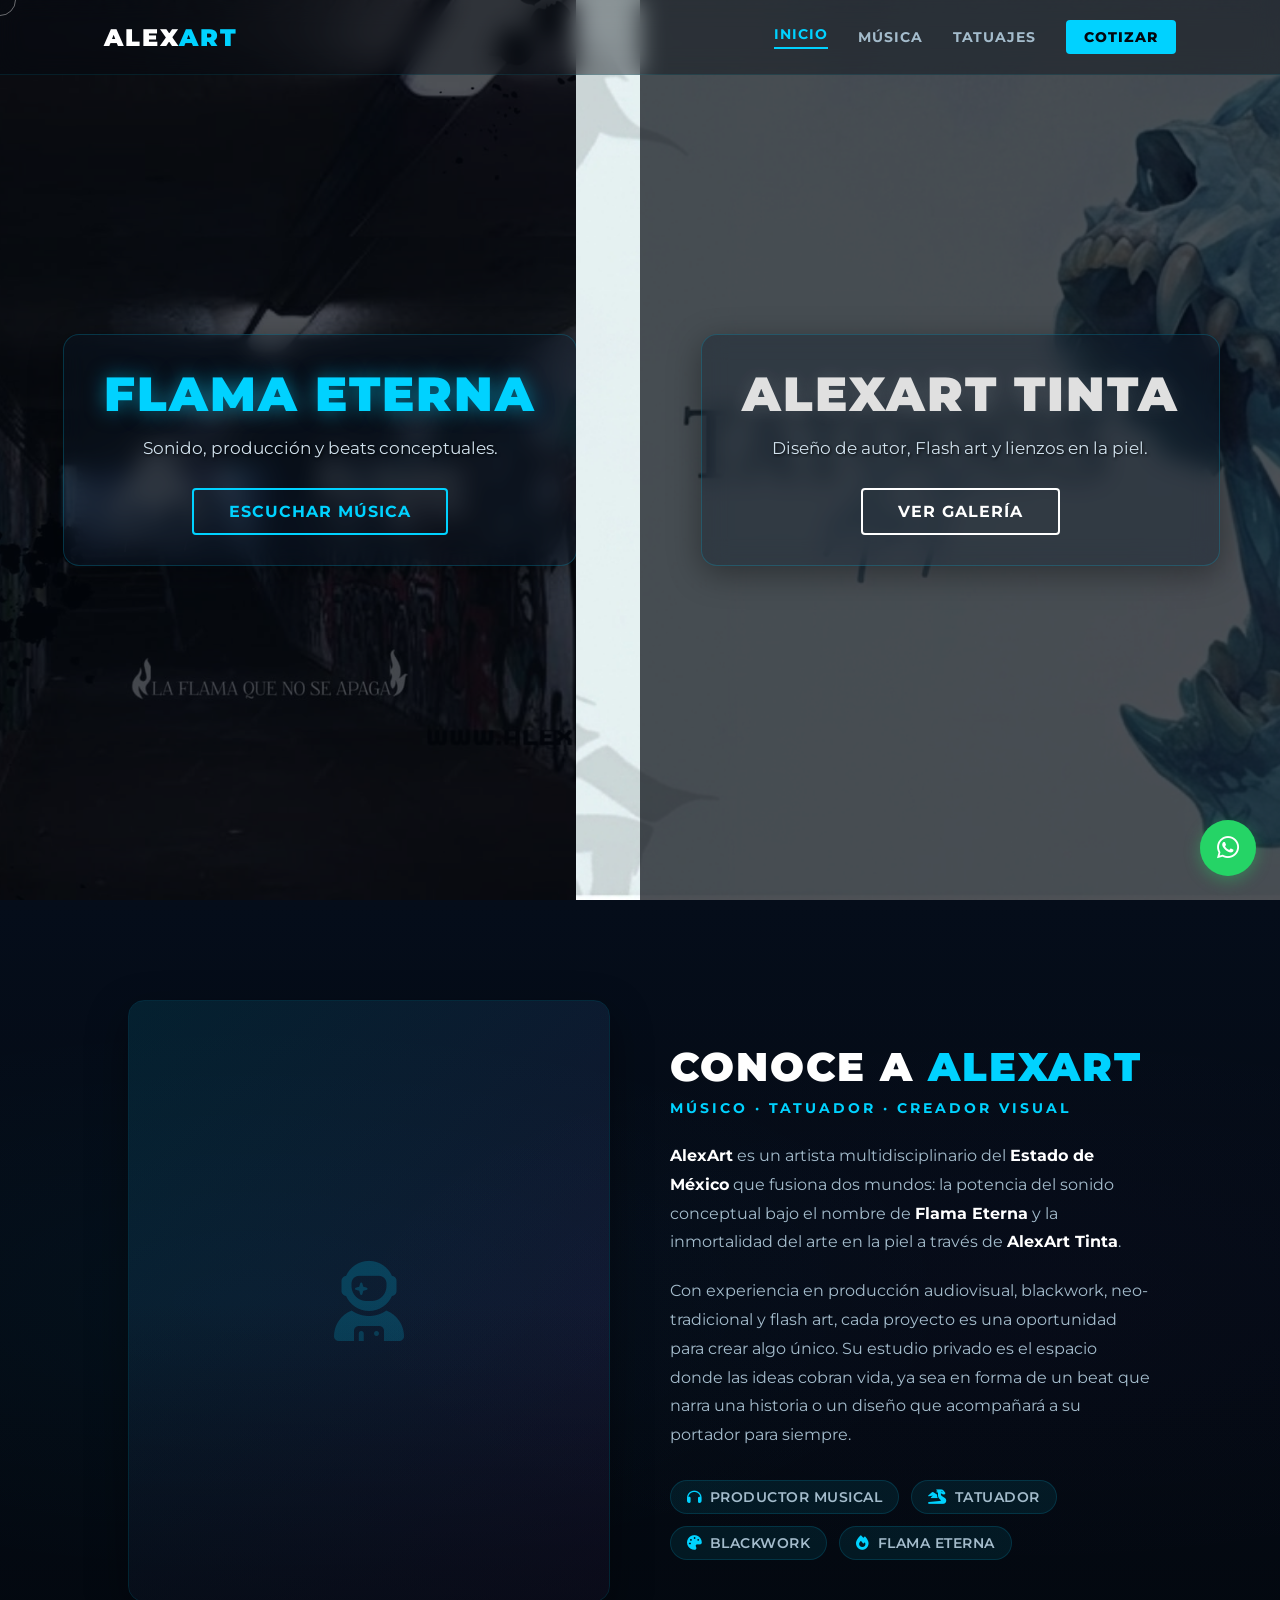
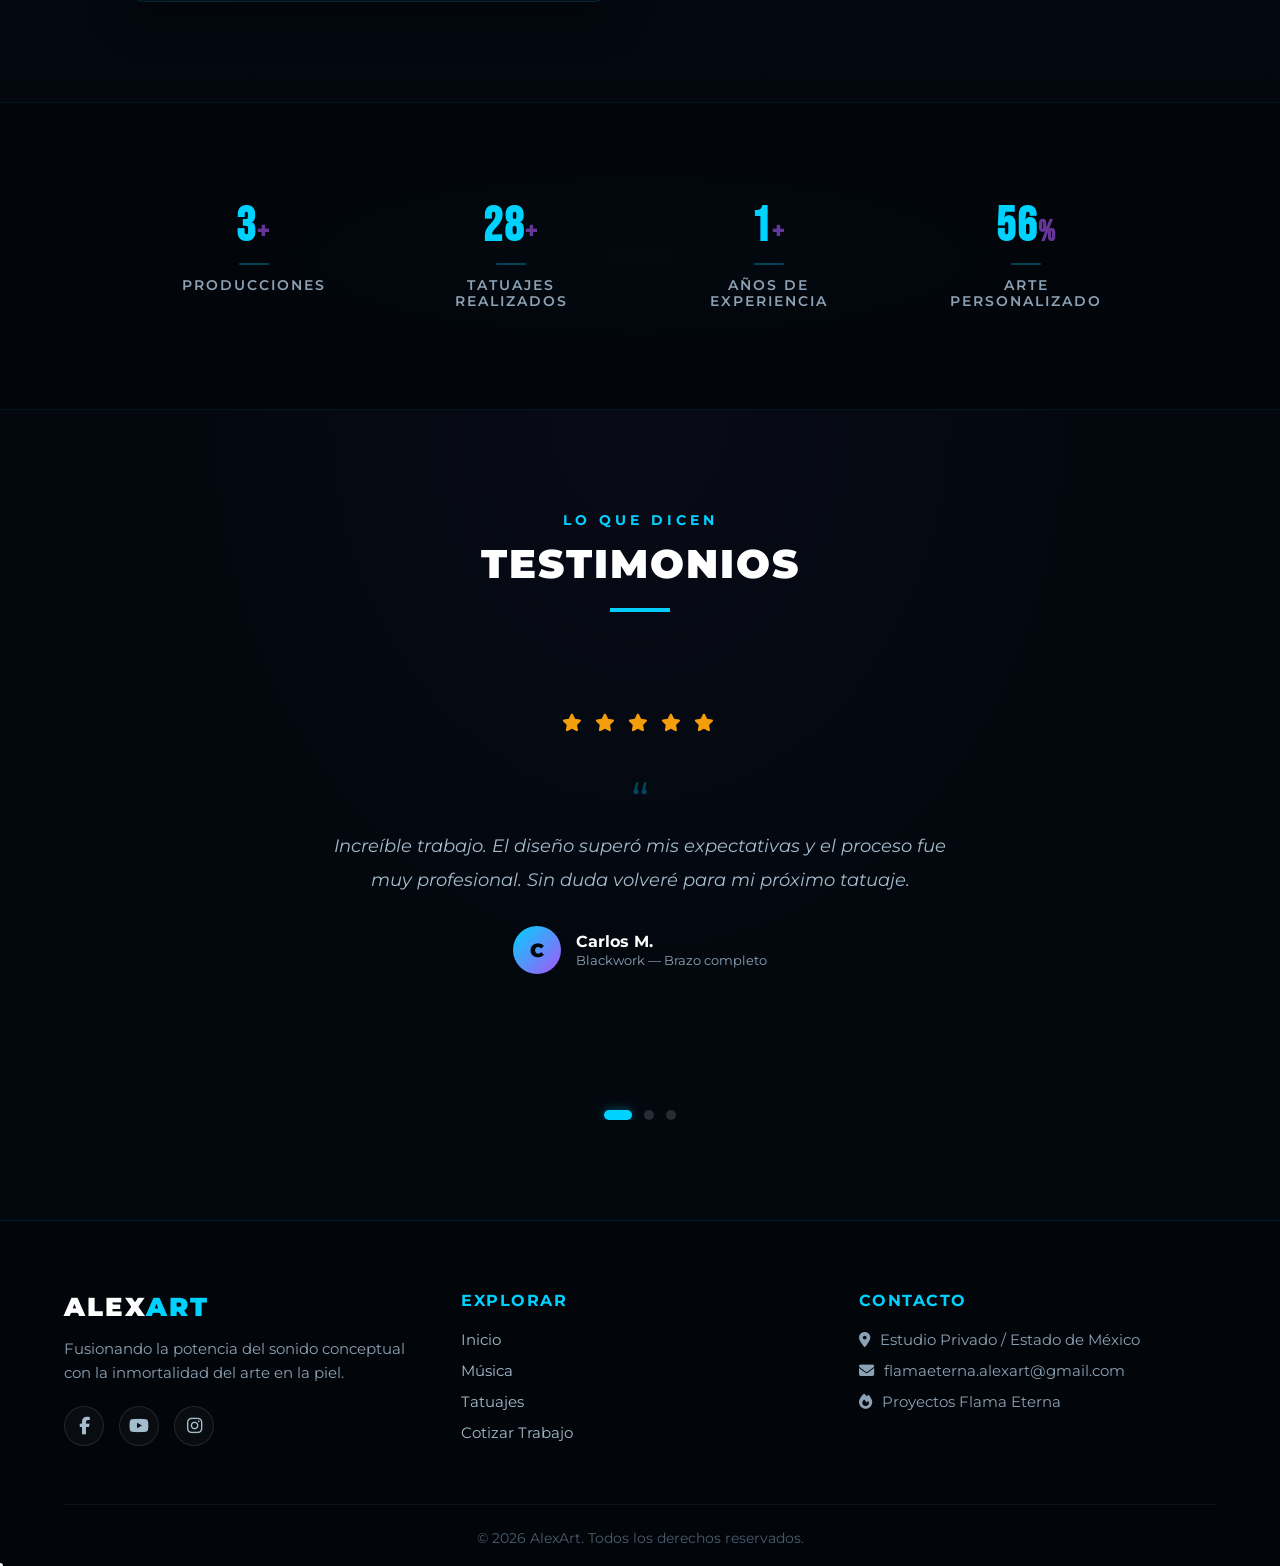
<file: index.html>
<!DOCTYPE html>
<html lang="es">
<head>
    <meta charset="UTF-8">
    <meta name="viewport" content="width=device-width, initial-scale=1.0">
    <title>AlexArt | Flama Eterna — Música y Tatuajes</title>
    <meta name="description" content="AlexArt — Fusión de música conceptual y arte en la piel. Producción musical Flama Eterna y portafolio de tatuajes AlexArt Tinta en Estado de México.">
    <meta property="og:title" content="AlexArt | Flama Eterna">
    <meta property="og:description" content="Fusión de música conceptual y arte en la piel. Beats, blackwork y flash art por AlexArt.">
    <meta property="og:url" content="https://alexart.com">
    <meta property="og:type" content="website">
    <meta property="og:locale" content="es_MX">
    <meta property="og:image" content="https://alexart.com/assets/images/Fondo_Musica.jpg">
    <meta property="og:image:width" content="1200">
    <meta property="og:image:height" content="630">
    <meta name="twitter:card" content="summary_large_image">
    <link rel="icon" type="image/svg+xml" href="favicon.svg">
    <link rel="preconnect" href="https://fonts.googleapis.com">
    <link rel="preconnect" href="https://fonts.gstatic.com" crossorigin>
    <link href="https://fonts.googleapis.com/css2?family=Montserrat:wght@400;700;900&family=Bebas+Neue&display=swap" rel="stylesheet">
    <link rel="stylesheet" href="css/main.css">
    <link rel="stylesheet" href="https://cdnjs.cloudflare.com/ajax/libs/font-awesome/6.4.2/css/all.min.css">
</head>
<body>

    <header class="main-header-nav">
        <div class="nav-container">
            <a href="#" class="logo">ALEX<span>ART</span></a>

            <nav class="nav-menu">
                <a href="index.html" class="nav-link active">Inicio</a>
                <a href="musica.html" class="nav-link">Música</a>
                <a href="tatuajes.html" class="nav-link">Tatuajes</a>
                <a href="cotizar.html" class="nav-link btn-nav">Cotizar</a>
            </nav>

            <button class="hamburger-btn" aria-label="Menú de navegación">
                <span></span>
                <span></span>
                <span></span>
            </button>
        </div>
    </header>

    <div class="mobile-overlay">
        <a href="index.html" class="nav-link active">Inicio</a>
        <a href="musica.html" class="nav-link">Música</a>
        <a href="tatuajes.html" class="nav-link">Tatuajes</a>
        <a href="cotizar.html" class="nav-link btn-nav">Cotizar</a>
    </div>

    <main class="split-container">
        <section class="split left">
            <div class="layer-bg music-bg"></div>
            <div class="content">
                <h2>FLAMA ETERNA</h2>
                <p>Sonido, producción y beats conceptuales.</p>
                <a href="musica.html" class="btn btn-music">Escuchar Música</a>
            </div>
        </section>

        <section class="split right">
            <div class="layer-bg tattoo-bg"></div>
            <div class="content">
                <h2>ALEXART TINTA</h2>
                <p>Diseño de autor, Flash art y lienzos en la piel.</p>
                <a href="tatuajes.html" class="btn btn-tattoo">Ver Galería</a>
            </div>
        </section>
    </main>

    <section class="bio-section reveal">
        <div class="bio-grid">
            <div class="bio-image-wrapper">
                <div class="bio-image-placeholder">
                    <i class="fa-solid fa-user-astronaut"></i>
                </div>
            </div>
            <div class="bio-content">
                <h2>Conoce a <span>AlexArt</span></h2>
                <p class="bio-tagline">Músico · Tatuador · Creador Visual</p>
                <p class="bio-text">
                    <strong>AlexArt</strong> es un artista multidisciplinario del <strong>Estado de México</strong> que fusiona dos mundos: la potencia del sonido conceptual bajo el nombre de <strong>Flama Eterna</strong> y la inmortalidad del arte en la piel a través de <strong>AlexArt Tinta</strong>.
                </p>
                <p class="bio-text">
                    Con experiencia en producción audiovisual, blackwork, neo-tradicional y flash art, cada proyecto es una oportunidad para crear algo único. Su estudio privado es el espacio donde las ideas cobran vida, ya sea en forma de un beat que narra una historia o un diseño que acompañará a su portador para siempre.
                </p>
                <div class="bio-badges">
                    <span class="bio-badge"><i class="fa-solid fa-headphones"></i> Productor Musical</span>
                    <span class="bio-badge"><i class="fa-solid fa-dragon"></i> Tatuador</span>
                    <span class="bio-badge"><i class="fa-solid fa-palette"></i> Blackwork</span>
                    <span class="bio-badge"><i class="fa-solid fa-fire"></i> Flama Eterna</span>
                </div>
            </div>
        </div>
    </section>

    <section class="stats-section">
        <div class="stats-grid">
            <div class="stat-item">
                <div class="stat-number" data-target="7" data-suffix="+">0<span class="stat-suffix">+</span></div>
                <div class="stat-divider"></div>
                <p class="stat-label">Producciones</p>
            </div>
            <div class="stat-item">
                <div class="stat-number" data-target="50" data-suffix="+">0<span class="stat-suffix">+</span></div>
                <div class="stat-divider"></div>
                <p class="stat-label">Tatuajes Realizados</p>
            </div>
            <div class="stat-item">
                <div class="stat-number" data-target="3" data-suffix="+">0<span class="stat-suffix">+</span></div>
                <div class="stat-divider"></div>
                <p class="stat-label">Años de Experiencia</p>
            </div>
            <div class="stat-item">
                <div class="stat-number" data-target="100" data-suffix="%">0<span class="stat-suffix">%</span></div>
                <div class="stat-divider"></div>
                <p class="stat-label">Arte Personalizado</p>
            </div>
        </div>
    </section>

    <section class="testimonials-section">
        <div class="section-header">
            <span class="subtitle">LO QUE DICEN</span>
            <h2>TESTIMONIOS</h2>
            <div class="divider"></div>
        </div>

        <div class="testimonials-track-container">
            <div class="testimonials-track">
                <div class="testimonial-card">
                    <div class="testimonial-stars">
                        <i class="fa-solid fa-star"></i>
                        <i class="fa-solid fa-star"></i>
                        <i class="fa-solid fa-star"></i>
                        <i class="fa-solid fa-star"></i>
                        <i class="fa-solid fa-star"></i>
                    </div>
                    <p class="testimonial-text">Increíble trabajo. El diseño superó mis expectativas y el proceso fue muy profesional. Sin duda volveré para mi próximo tatuaje.</p>
                    <div class="testimonial-author">
                        <div class="testimonial-avatar">C</div>
                        <div class="testimonial-info">
                            <h4>Carlos M.</h4>
                            <span>Blackwork — Brazo completo</span>
                        </div>
                    </div>
                </div>

                <div class="testimonial-card">
                    <div class="testimonial-stars">
                        <i class="fa-solid fa-star"></i>
                        <i class="fa-solid fa-star"></i>
                        <i class="fa-solid fa-star"></i>
                        <i class="fa-solid fa-star"></i>
                        <i class="fa-solid fa-star"></i>
                    </div>
                    <p class="testimonial-text">La música de Flama Eterna tiene una atmósfera única. Cada beat cuenta una historia y se siente el trabajo conceptual detrás. El nivel de producción es impresionante, sus beats tienen una identidad propia que pocos logran. Flama Eterna es sinónimo de calidad.</p>
                    <div class="testimonial-author">
                        <div class="testimonial-avatar">D</div>
                        <div class="testimonial-info">
                            <h4>Daniel R.</h4>
                            <span>Oyente / Seguidor</span>
                        </div>
                    </div>
                </div>

                <div class="testimonial-card">
                    <div class="testimonial-stars">
                        <i class="fa-solid fa-star"></i>
                        <i class="fa-solid fa-star"></i>
                        <i class="fa-solid fa-star"></i>
                        <i class="fa-solid fa-star"></i>
                        <i class="fa-solid fa-star"></i>
                    </div>
                    <p class="testimonial-text">El flash art que me tatué es una obra de arte. La atención al detalle y la higiene del estudio me dieron toda la confianza. ¡Gracias Alex!</p>
                    <div class="testimonial-author">
                        <div class="testimonial-avatar">S</div>
                        <div class="testimonial-info">
                            <h4>Samantha G.</h4>
                            <span>Flash Art — Antebrazo</span>
                        </div>
                    </div>
                </div>
            </div>

            <div class="testimonial-controls">
                <button class="testimonial-dot active" aria-label="Testimonio 1"></button>
                <button class="testimonial-dot" aria-label="Testimonio 2"></button>
                <button class="testimonial-dot" aria-label="Testimonio 3"></button>
            </div>
        </div>
    </section>

    <footer class="main-footer">
        <div class="footer-container">

            <div class="footer-section brand">
                <h3>ALEX<span>ART</span></h3>
                <p>Fusionando la potencia del sonido conceptual con la inmortalidad del arte en la piel.</p>
                <div class="footer-socials">
                    <a href="https://www.facebook.com/profile.php?id=61577612647859" target="_blank" title="Facebook"><i class="fa-brands fa-facebook-f"></i></a>
                    <a href="https://www.youtube.com/@AlexArt-FlamaEterna" target="_blank" title="YouTube"><i class="fa-brands fa-youtube"></i></a>
                    <a href="https://instagram.com/alexart_tinta" target="_blank" title="Instagram"><i class="fa-brands fa-instagram"></i></a>
                </div>
            </div>

            <div class="footer-section links">
                <h4>Explorar</h4>
                <ul>
                    <li><a href="index.html">Inicio</a></li>
                    <li><a href="musica.html">Música</a></li>
                    <li><a href="tatuajes.html">Tatuajes</a></li>
                    <li><a href="cotizar.html">Cotizar Trabajo</a></li>
                </ul>
            </div>

            <div class="footer-section contact-info">
                <h4>Contacto</h4>
                <ul>
                    <li><i class="fa-solid fa-location-dot"></i> Estudio Privado / Estado de México</li>
                    <li><i class="fa-solid fa-envelope"></i> flamaeterna.alexart@gmail.com</li>
                    <li><i class="fa-solid fa-fire"></i> Proyectos Flama Eterna</li>
                </ul>
            </div>

        </div>

        <div class="footer-credits">
            <p>&copy; 2026 AlexArt. Todos los derechos reservados.</p>
        </div>
    </footer>

    <div class="sticky-cta-mobile">
        <div class="cta-row">
            <a href="https://wa.me/525645993515" target="_blank" class="cta-btn cta-btn-secondary">
                <i class="fa-brands fa-whatsapp"></i> WhatsApp
            </a>
            <a href="cotizar.html" class="cta-btn cta-btn-primary">
                Cotizar Ahora
            </a>
        </div>
    </div>

    <script type="module" src="js/main.js"></script>
</body>
</html>
</file>
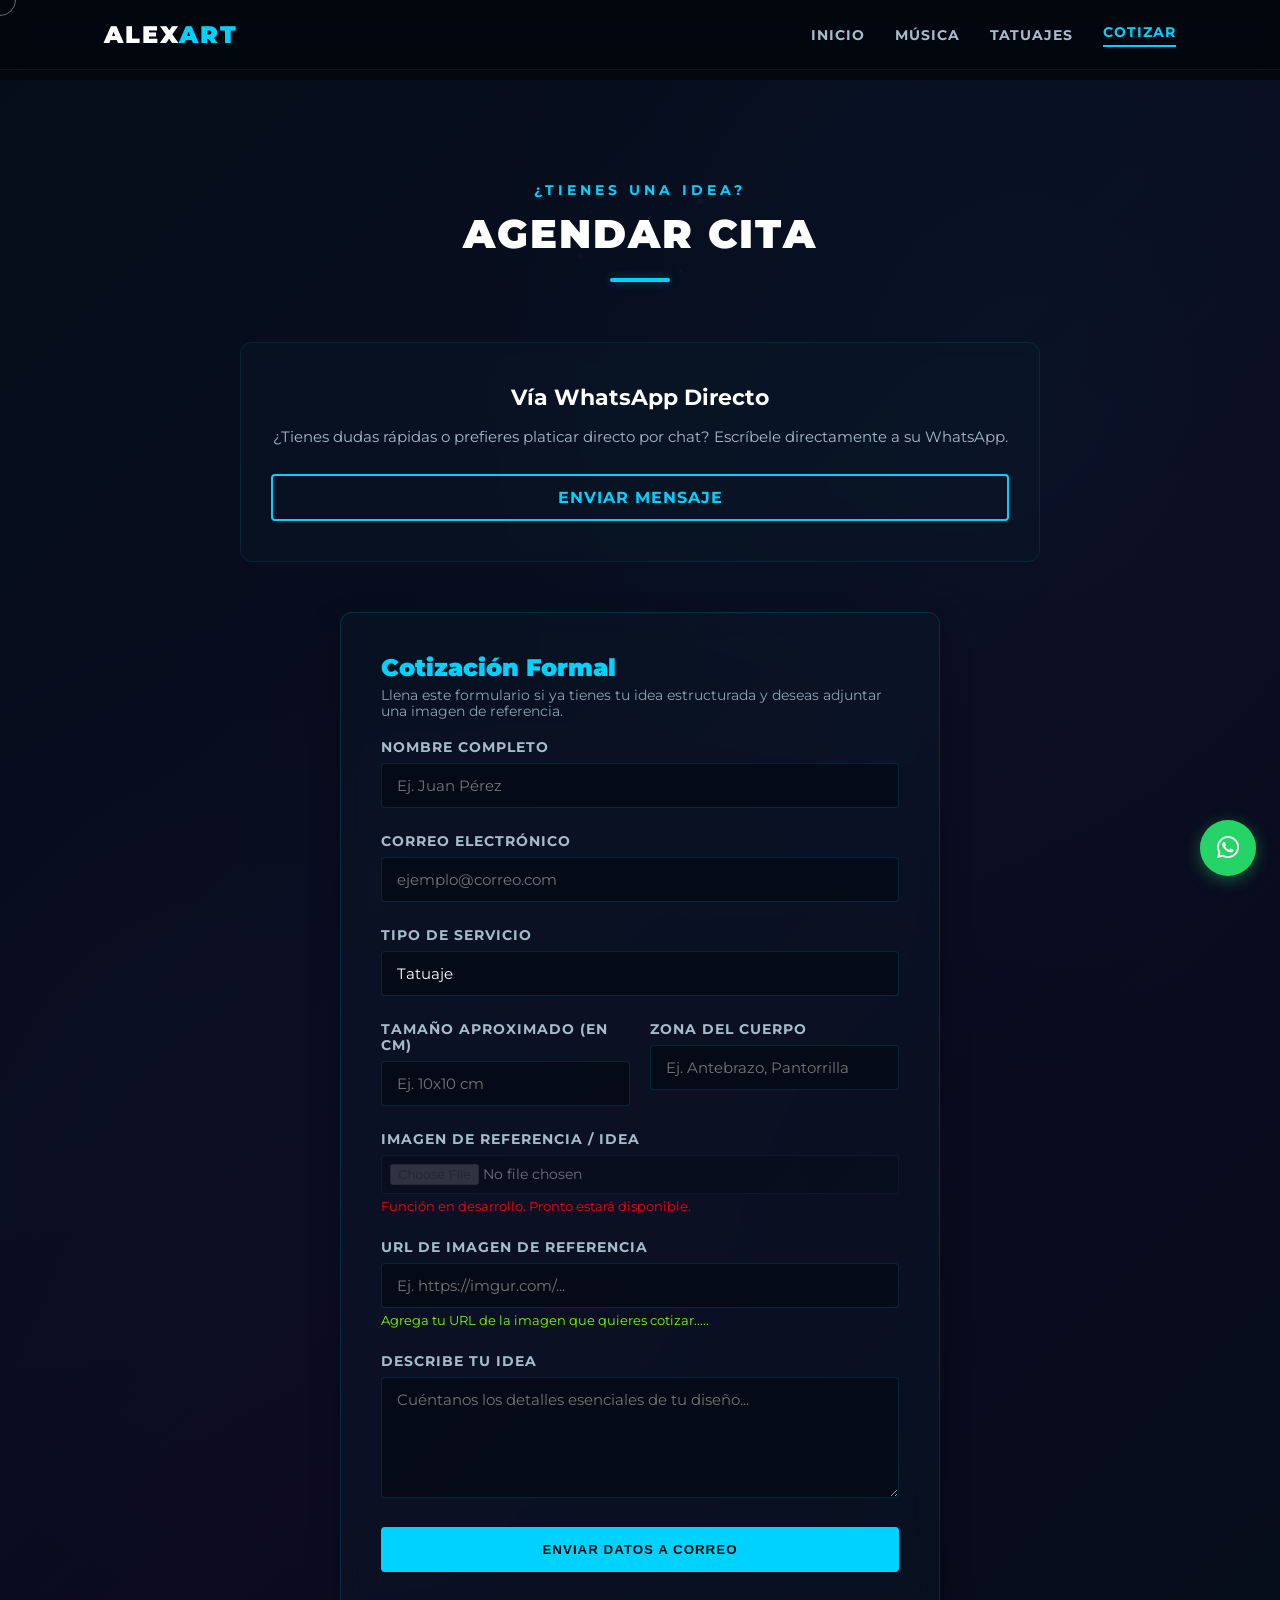
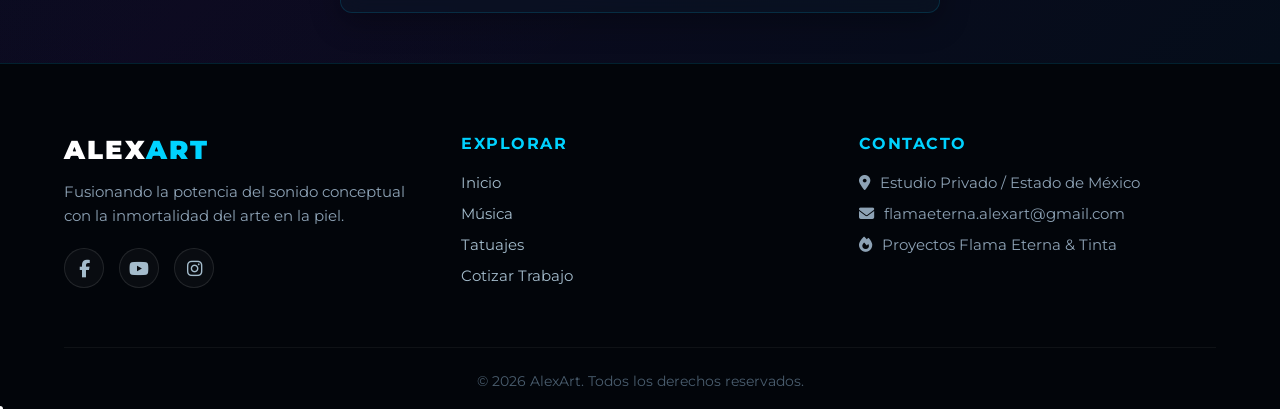
<file: cotizar.html>
<!DOCTYPE html>
<html lang="es">
<head>
    <meta charset="UTF-8">
    <meta name="viewport" content="width=device-width, initial-scale=1.0">
    <title>Cotizar | AlexArt — Agenda tu Cita</title>
    <meta name="description" content="Solicita una cotización para tu tatuaje o producción musical con AlexArt. Presupuesto personalizado vía WhatsApp o formulario.">
    <meta property="og:title" content="Cotizar | AlexArt — Agenda tu Cita">
    <meta property="og:description" content="Solicita una cotización personalizada para tu tatuaje o producción musical.">
    <meta property="og:url" content="https://alexart.com/cotizar.html">
    <meta property="og:type" content="website">
    <meta property="og:locale" content="es_MX">
    <meta property="og:image" content="https://alexart.com/assets/images/Fondo_Musica.jpg">
    <meta property="og:image:width" content="1200">
    <meta property="og:image:height" content="630">
    <meta name="twitter:card" content="summary_large_image">
    <link rel="icon" type="image/svg+xml" href="favicon.svg">
    <link rel="preconnect" href="https://fonts.googleapis.com">
    <link rel="preconnect" href="https://fonts.gstatic.com" crossorigin>
    <link href="https://fonts.googleapis.com/css2?family=Montserrat:wght@400;700;900&family=Bebas+Neue&display=swap" rel="stylesheet">
    <link rel="stylesheet" href="css/main.css">
    <link rel="stylesheet" href="https://cdnjs.cloudflare.com/ajax/libs/font-awesome/6.4.2/css/all.min.css">
</head>
<body style="padding-top: 80px;">

    <header class="main-header-nav scrolled">
        <div class="nav-container">
            <a href="index.html" class="logo">ALEX<span>ART</span></a>
            <nav class="nav-menu">
                <a href="index.html" class="nav-link">Inicio</a>
                <a href="musica.html" class="nav-link">Música</a>
                <a href="tatuajes.html" class="nav-link">Tatuajes</a>
                <a href="cotizar.html" class="nav-link active">Cotizar</a>
            </nav>
            <button class="hamburger-btn" aria-label="Menú de navegación">
                <span></span>
                <span></span>
                <span></span>
            </button>
        </div>
    </header>

    <div class="mobile-overlay">
        <a href="index.html" class="nav-link">Inicio</a>
        <a href="musica.html" class="nav-link">Música</a>
        <a href="tatuajes.html" class="nav-link">Tatuajes</a>
        <a href="cotizar.html" class="nav-link active">Cotizar</a>
    </div>

    <section class="contact-container" style="min-height: auto; padding-bottom: 50px;">
        <div class="section-header">
            <span class="subtitle">¿TIENES UNA IDEA?</span>
            <h2>AGENDAR CITA</h2>
            <div class="divider-contact"></div>
        </div>

        <div class="contact-options" style="margin-bottom: 50px;">
            <div class="contact-card">
                <h3>Vía WhatsApp Directo</h3>
                <p>¿Tienes dudas rápidas o prefieres platicar directo por chat? Escríbele directamente a su WhatsApp.</p>
                <a href="https://wa.me/525645993515?text=Hola%20AlexArt,%20me%20gustaría%20saber%20más%20sobre%20tus%20fechas%20disponibles." target="_blank" class="btn btn-music" style="width:100%; text-align: center;">Enviar Mensaje</a>
            </div>
        </div>

        <div class="contact-wrapper">
            <h3 style="color:var(--color-accent); font-size:1.5rem; margin-bottom:5px; font-weight:900;">Cotización Formal</h3>
            <p style="color:var(--color-text-muted); font-size:0.85rem; margin-bottom:20px;">Llena este formulario si ya tienes tu idea estructurada y deseas adjuntar una imagen de referencia.</p>

            <form class="booking-form" action="https://formspree.io/f/xnjejgpv" method="POST" enctype="multipart/form-data">
                <div class="form-group">
                    <label for="name">Nombre Completo</label>
                    <input type="text" id="name" name="name" required placeholder="Ej. Juan Pérez">
                </div>

                <div class="form-group">
                    <label for="email">Correo Electrónico</label>
                    <input type="email" id="email" name="email" required placeholder="ejemplo@correo.com">
                </div>

                <div class="form-group">
                    <label for="service-type">Tipo de Servicio</label>
                    <select id="service-type" name="service-type" style="width:100%;padding:12px 15px;background:rgba(3,8,15,0.6);border:1px solid rgba(0,210,255,0.15);color:#fff;font-family:var(--font-primary);font-size:0.95rem;border-radius:var(--border-radius-sm);">
                        <option value="tattoo" style="background:#03080f;">Tatuaje</option>
                        <option value="music" style="background:#03080f;">Producción Musical</option>
                        <option value="both" style="background:#03080f;">Ambos</option>
                    </select>
                </div>

                <div class="form-row">
                    <div class="form-group">
                        <label for="size">Tamaño aproximado (en cm)</label>
                        <input type="text" id="size" name="size" placeholder="Ej. 10x10 cm">
                    </div>
                    <div class="form-group">
                        <label for="placement">Zona del cuerpo</label>
                        <input type="text" id="placement" name="placement" placeholder="Ej. Antebrazo, Pantorrilla">
                    </div>
                </div>

                <div class="form-group">
                    <label for="reference-img">Imagen de Referencia / Idea</label>
                    <input type="file" id="reference-img" name="reference-image" accept="image/*" disabled>
                    <p style="color: #ff0000; font-size: 0.8rem; margin-top: 5px;">
                        Función en desarrollo. Pronto estará disponible.
                    </p>
                </div>

                <div class="form-group">
                    <label for="reference-url">URL de Imagen de Referencia</label>
                    <input type="url" id="reference-url" name="reference-url" placeholder="Ej. https://imgur.com/...">
                    <p style="color: #73ff00; font-size: 0.8rem; margin-top: 5px;">
                        Agrega tu URL de la imagen que quieres cotizar.....
                    </p>
                </div>

                <div class="form-group">
                    <label for="description">Describe tu idea</label>
                    <textarea id="description" name="description" rows="5" required placeholder="Cuéntanos los detalles esenciales de tu diseño..."></textarea>
                </div>

                <button type="submit" class="btn btn-submit">Enviar Datos a Correo</button>
            </form>
        </div>
    </section>

   <footer class="main-footer">
        <div class="footer-container">

            <div class="footer-section brand">
                <h3>ALEX<span>ART</span></h3>
                <p>Fusionando la potencia del sonido conceptual con la inmortalidad del arte en la piel.</p>
                <div class="footer-socials">
                    <a href="https://www.facebook.com/profile.php?id=61577612647859" target="_blank" title="Facebook"><i class="fa-brands fa-facebook-f"></i></a>
                    <a href="https://www.youtube.com/@AlexArt-FlamaEterna" target="_blank" title="YouTube"><i class="fa-brands fa-youtube"></i></a>
                    <a href="https://instagram.com/alexart_tinta" target="_blank" title="Instagram"><i class="fa-brands fa-instagram"></i></a>
                </div>
            </div>

            <div class="footer-section links">
                <h4>Explorar</h4>
                <ul>
                    <li><a href="index.html">Inicio</a></li>
                    <li><a href="musica.html">Música</a></li>
                    <li><a href="tatuajes.html">Tatuajes</a></li>
                    <li><a href="cotizar.html">Cotizar Trabajo</a></li>
                </ul>
            </div>

            <div class="footer-section contact-info">
                <h4>Contacto</h4>
                <ul>
                    <li><i class="fa-solid fa-location-dot"></i> Estudio Privado / Estado de México</li>
                    <li><i class="fa-solid fa-envelope"></i> flamaeterna.alexart@gmail.com</li>
                    <li><i class="fa-solid fa-fire"></i> Proyectos Flama Eterna & Tinta</li>
                </ul>
            </div>

        </div>

        <div class="footer-credits">
            <p>&copy; 2026 AlexArt. Todos los derechos reservados.</p>
        </div>
    </footer>

    <div class="sticky-cta-mobile">
        <div class="cta-row">
            <a href="https://wa.me/525645993515" target="_blank" class="cta-btn cta-btn-secondary">
                <i class="fa-brands fa-whatsapp"></i> WhatsApp
            </a>
            <a href="cotizar.html" class="cta-btn cta-btn-primary">
                Cotizar Ahora
            </a>
        </div>
    </div>

    <script type="module" src="js/main.js"></script>
</body>
</html>
</file>
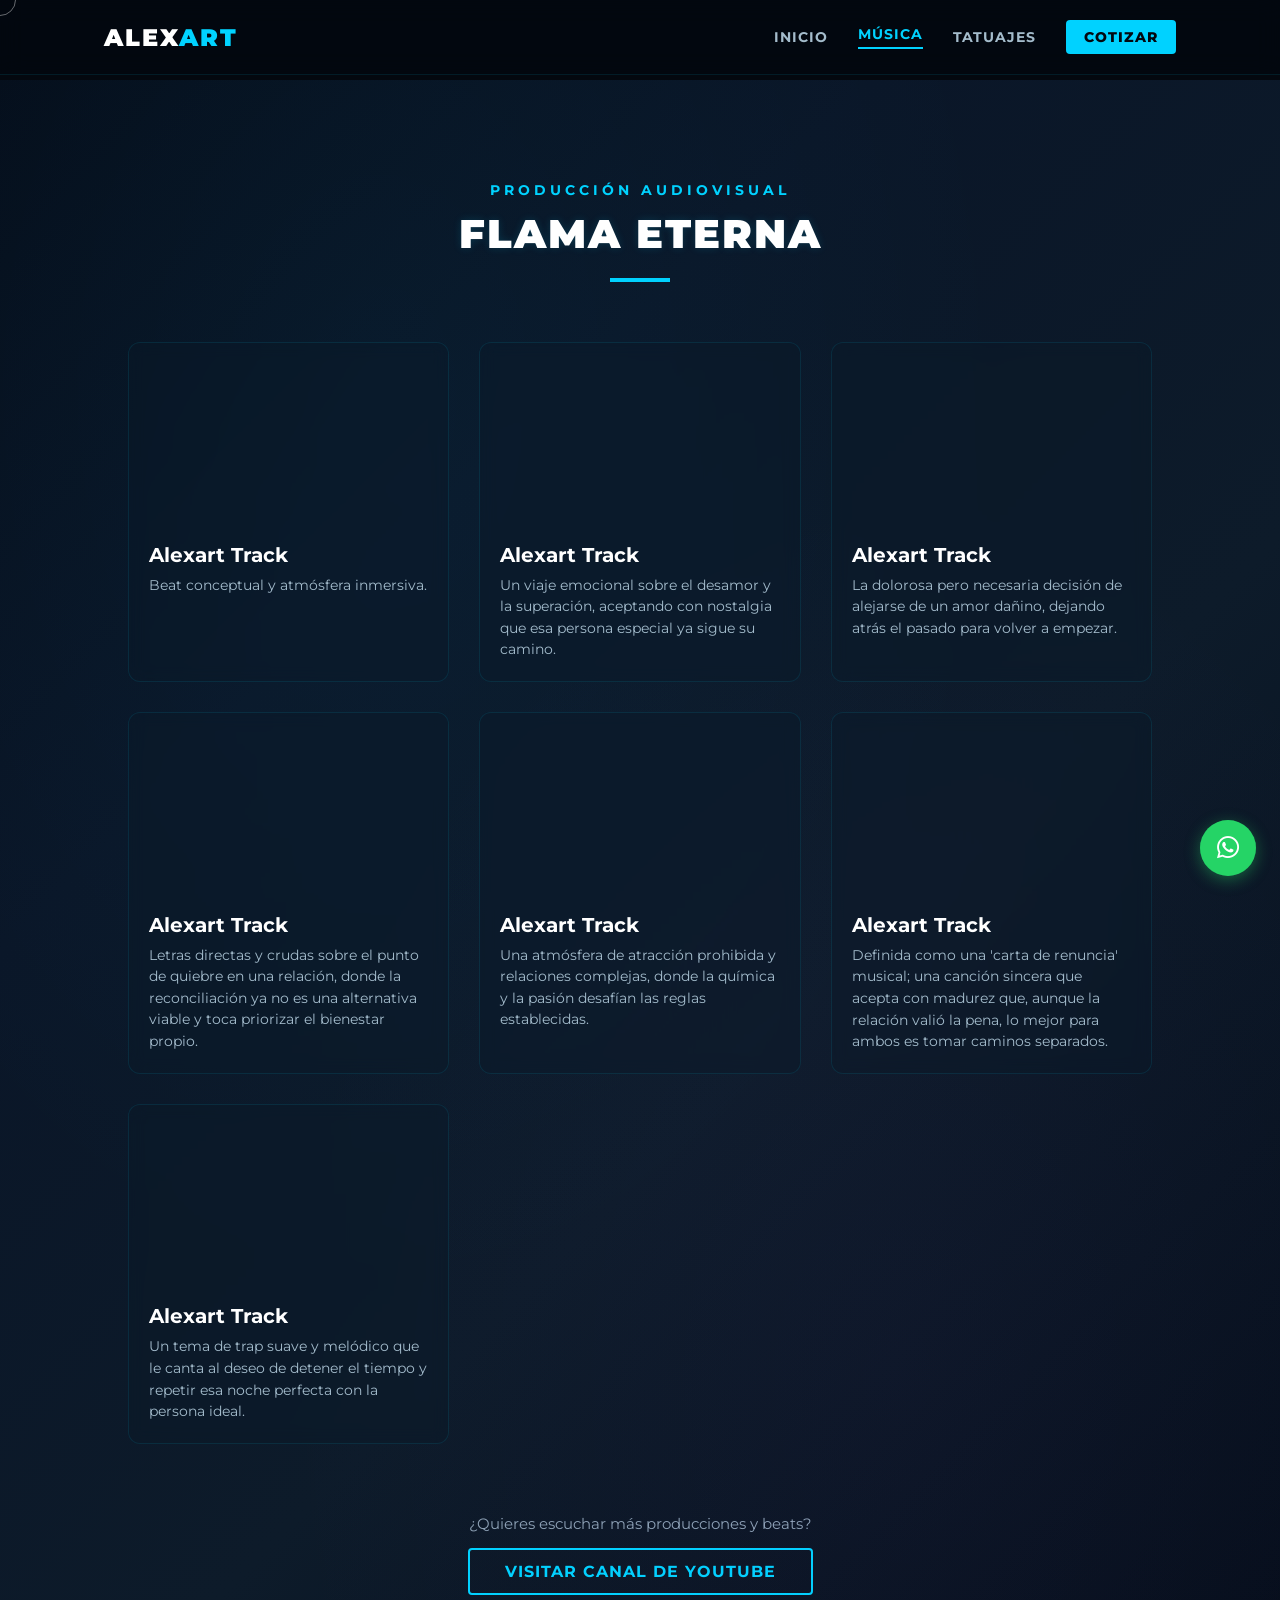
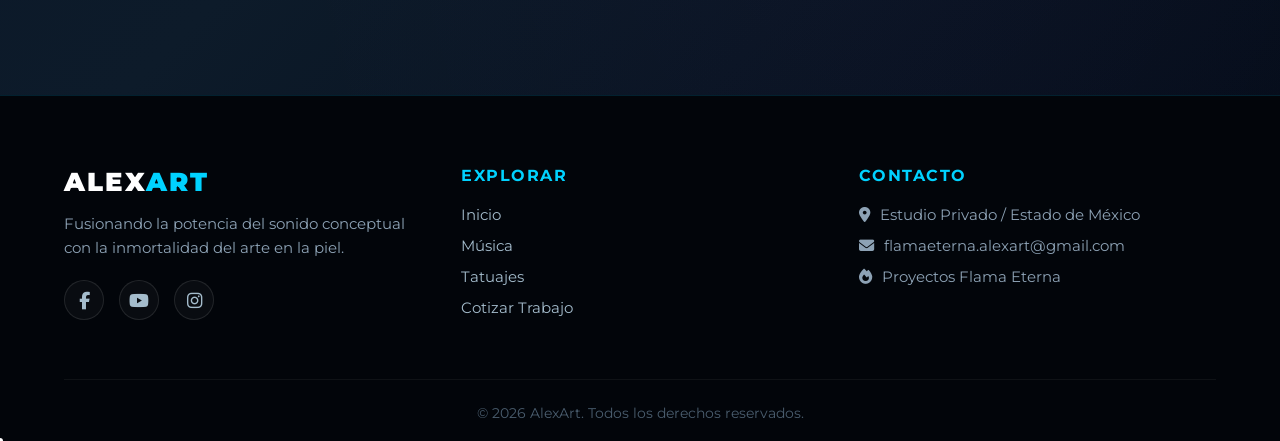
<file: musica.html>
<!DOCTYPE html>
<html lang="es">
<head>
    <meta charset="UTF-8">
    <meta name="viewport" content="width=device-width, initial-scale=1.0">
    <title>Música | Flama Eterna — AlexArt</title>
    <meta name="description" content="Producción musical conceptual por AlexArt. Beats, atmósferas y letras que narran historias. Conoce el estudio Flama Eterna.">
    <meta property="og:title" content="Música | Flama Eterna — AlexArt">
    <meta property="og:description" content="Producción musical conceptual. Beats, atmósferas y letras que narran historias.">
    <meta property="og:url" content="https://alexart.com/musica.html">
    <meta property="og:type" content="website">
    <meta property="og:locale" content="es_MX">
    <meta property="og:image" content="https://alexart.com/assets/images/Fondo_Musica.jpg">
    <meta property="og:image:width" content="1200">
    <meta property="og:image:height" content="630">
    <meta name="twitter:card" content="summary_large_image">
    <link rel="icon" type="image/svg+xml" href="favicon.svg">
    <link rel="preconnect" href="https://fonts.googleapis.com">
    <link rel="preconnect" href="https://fonts.gstatic.com" crossorigin>
    <link rel="preconnect" href="https://www.youtube.com">
    <link href="https://fonts.googleapis.com/css2?family=Montserrat:wght@400;700;900&family=Bebas+Neue&display=swap" rel="stylesheet">
    <link rel="stylesheet" href="css/main.css">
    <link rel="stylesheet" href="https://cdnjs.cloudflare.com/ajax/libs/font-awesome/6.4.2/css/all.min.css">
</head>
<body style="padding-top: 80px;">

    <header class="main-header-nav scrolled">
        <div class="nav-container">
            <a href="index.html" class="logo">ALEX<span>ART</span></a>
            <nav class="nav-menu">
                <a href="index.html" class="nav-link">Inicio</a>
                <a href="musica.html" class="nav-link active">Música</a>
                <a href="tatuajes.html" class="nav-link">Tatuajes</a>
                <a href="cotizar.html" class="nav-link btn-nav">Cotizar</a>
            </nav>
            <button class="hamburger-btn" aria-label="Menú de navegación">
                <span></span>
                <span></span>
                <span></span>
            </button>
        </div>
    </header>

    <div class="mobile-overlay">
        <a href="index.html" class="nav-link">Inicio</a>
        <a href="musica.html" class="nav-link active">Música</a>
        <a href="tatuajes.html" class="nav-link">Tatuajes</a>
        <a href="cotizar.html" class="nav-link btn-nav">Cotizar</a>
    </div>

    <section class="music-container">
        <div class="section-header">
            <span class="subtitle">PRODUCCIÓN AUDIOVISUAL</span>
            <h2>FLAMA ETERNA</h2>
            <div class="divider"></div>
        </div>

        <div class="skeleton-grid" id="skeleton-grid">
            <div class="skeleton-card"><div class="skeleton-thumbnail"></div><div class="skeleton-text"><div class="skeleton-line"></div><div class="skeleton-line"></div></div></div>
            <div class="skeleton-card"><div class="skeleton-thumbnail"></div><div class="skeleton-text"><div class="skeleton-line"></div><div class="skeleton-line"></div></div></div>
            <div class="skeleton-card"><div class="skeleton-thumbnail"></div><div class="skeleton-text"><div class="skeleton-line"></div><div class="skeleton-line"></div></div></div>
            <div class="skeleton-card"><div class="skeleton-thumbnail"></div><div class="skeleton-text"><div class="skeleton-line"></div><div class="skeleton-line"></div></div></div>
            <div class="skeleton-card"><div class="skeleton-thumbnail"></div><div class="skeleton-text"><div class="skeleton-line"></div><div class="skeleton-line"></div></div></div>
            <div class="skeleton-card"><div class="skeleton-thumbnail"></div><div class="skeleton-text"><div class="skeleton-line"></div><div class="skeleton-line"></div></div></div>
        </div>

        <div class="music-grid" id="youtube-music-grid" style="display:none;"></div>

        <div class="music-footer">
            <p>¿Quieres escuchar más producciones y beats?</p>
            <a href="https://www.youtube.com/@AlexArt-FlamaEterna" target="_blank" class="btn btn-music">
                Visitar Canal de YouTube
            </a>
        </div>
    </section>

    <footer class="main-footer">
        <div class="footer-container">

            <div class="footer-section brand">
                <h3>ALEX<span>ART</span></h3>
                <p>Fusionando la potencia del sonido conceptual con la inmortalidad del arte en la piel.</p>
                <div class="footer-socials">
                    <a href="https://www.facebook.com/profile.php?id=61577612647859" target="_blank" title="Facebook"><i class="fa-brands fa-facebook-f"></i></a>
                    <a href="https://www.youtube.com/@AlexArt-FlamaEterna" target="_blank" title="YouTube"><i class="fa-brands fa-youtube"></i></a>
                    <a href="https://instagram.com/alexart_tinta" target="_blank" title="Instagram"><i class="fa-brands fa-instagram"></i></a>
                </div>
            </div>

            <div class="footer-section links">
                <h4>Explorar</h4>
                <ul>
                    <li><a href="index.html">Inicio</a></li>
                    <li><a href="musica.html">Música</a></li>
                    <li><a href="tatuajes.html">Tatuajes</a></li>
                    <li><a href="cotizar.html">Cotizar Trabajo</a></li>
                </ul>
            </div>

            <div class="footer-section contact-info">
                <h4>Contacto</h4>
                <ul>
                    <li><i class="fa-solid fa-location-dot"></i> Estudio Privado / Estado de México</li>
                    <li><i class="fa-solid fa-envelope"></i> flamaeterna.alexart@gmail.com</li>
                    <li><i class="fa-solid fa-fire"></i> Proyectos Flama Eterna</li>
                </ul>
            </div>

        </div>

        <div class="footer-credits">
            <p>&copy; 2026 AlexArt. Todos los derechos reservados.</p>
        </div>
    </footer>

    <div class="sticky-cta-mobile">
        <div class="cta-row">
            <a href="https://www.youtube.com/@AlexArt-FlamaEterna" target="_blank" class="cta-btn cta-btn-secondary">
                <i class="fa-brands fa-youtube"></i> YouTube
            </a>
            <a href="https://wa.me/525645993515" target="_blank" class="cta-btn cta-btn-primary">
                <i class="fa-brands fa-whatsapp"></i> Contratar
            </a>
        </div>
    </div>

    <script type="module" src="js/main.js"></script>
</body>
</html>
</file>
<file: css/main.css>
@import url('base/reset.css');
@import url('base/variables.css');
@import url('components/section-header.css');
@import url('components/buttons.css');
@import url('components/forms.css');
@import url('components/modal.css');
@import url('components/header.css');
@import url('components/footer.css');
@import url('pages/home.css');
@import url('pages/music.css');
@import url('pages/tattoo.css');
@import url('pages/contact.css');
@import url('effects/bg-music.css');
@import url('effects/bg-tattoo.css');
@import url('effects/bg-contact.css');
@import url('effects/title-animations.css');
@import url('effects/title-music.css');
@import url('effects/title-tattoo.css');
@import url('effects/title-contact.css');
@import url('effects/cursor.css');
@import url('effects/reveal.css');
@import url('components/mobile-nav.css');
@import url('components/whatsapp-float.css');
@import url('components/sticky-cta.css');
@import url('components/skeleton.css');
@import url('components/faq.css');
@import url('components/stats.css');
@import url('pages/bio.css');
@import url('pages/testimonials.css');
</file>
